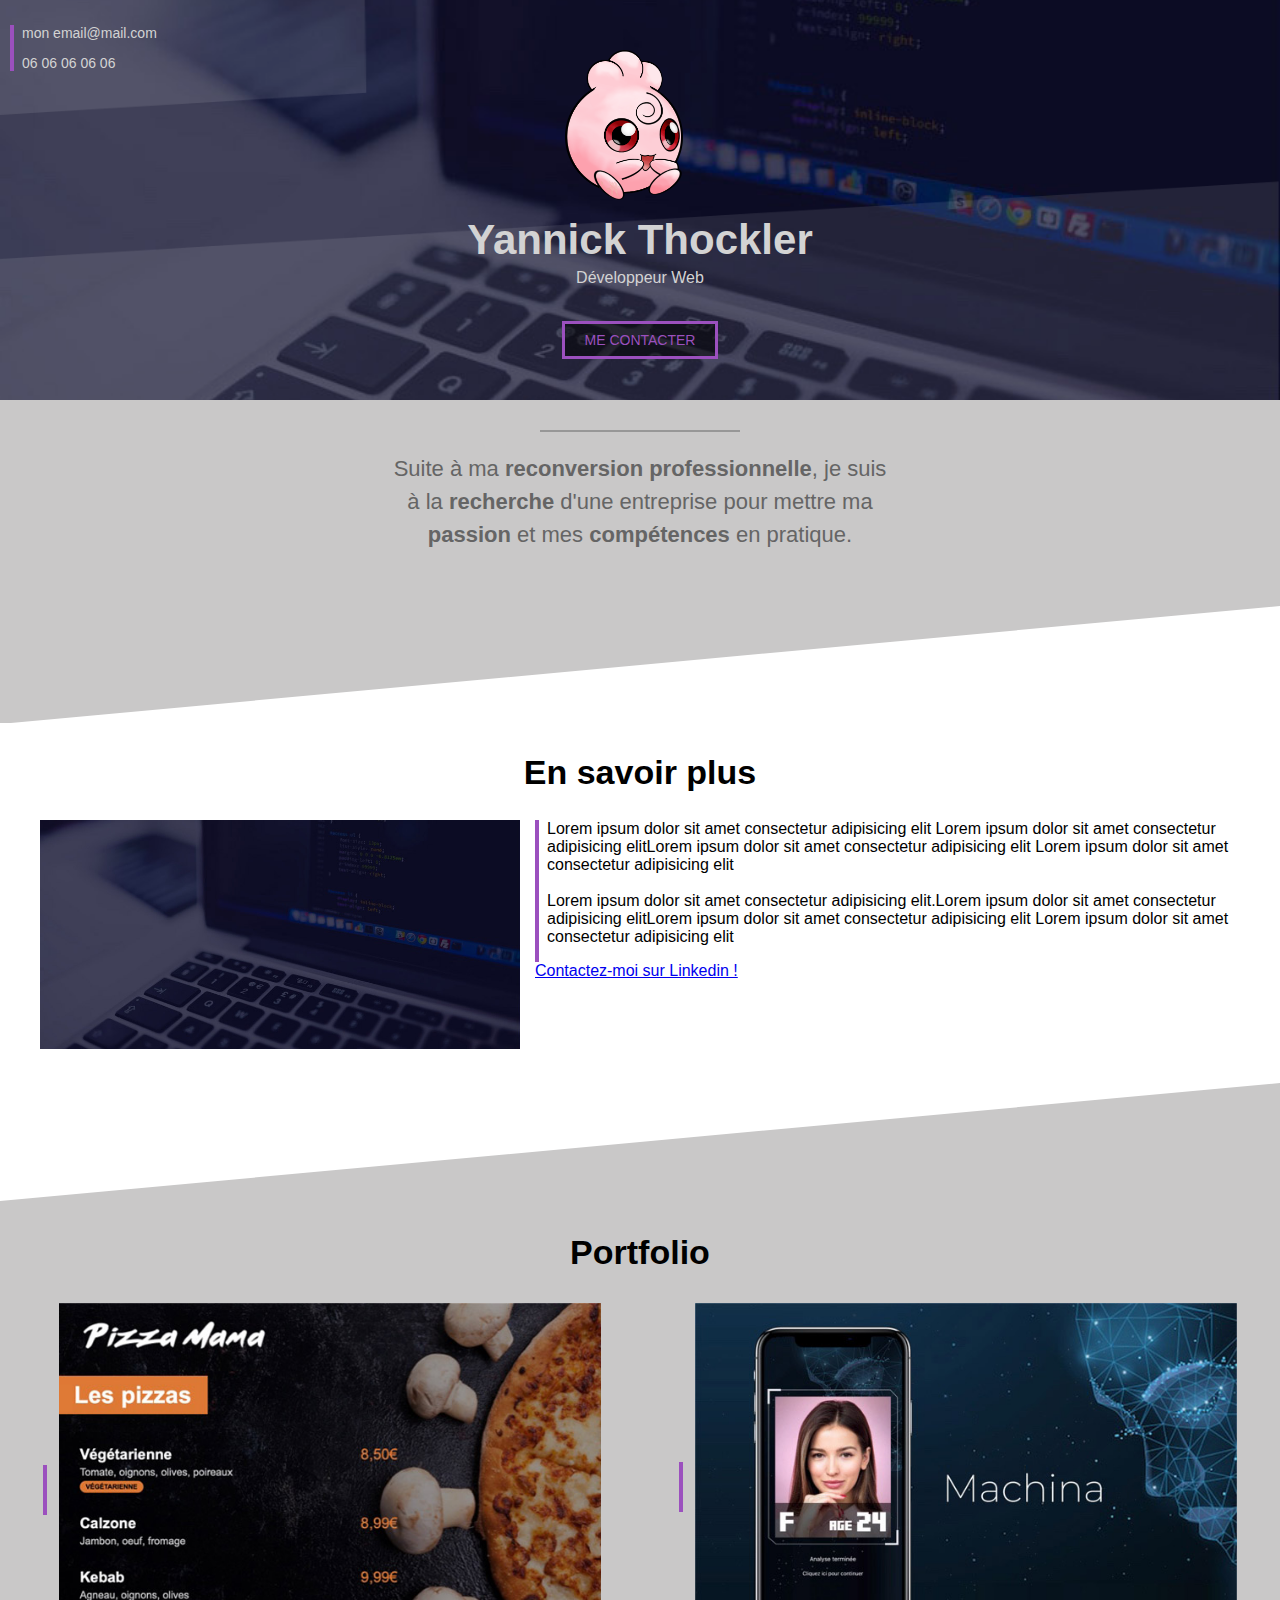
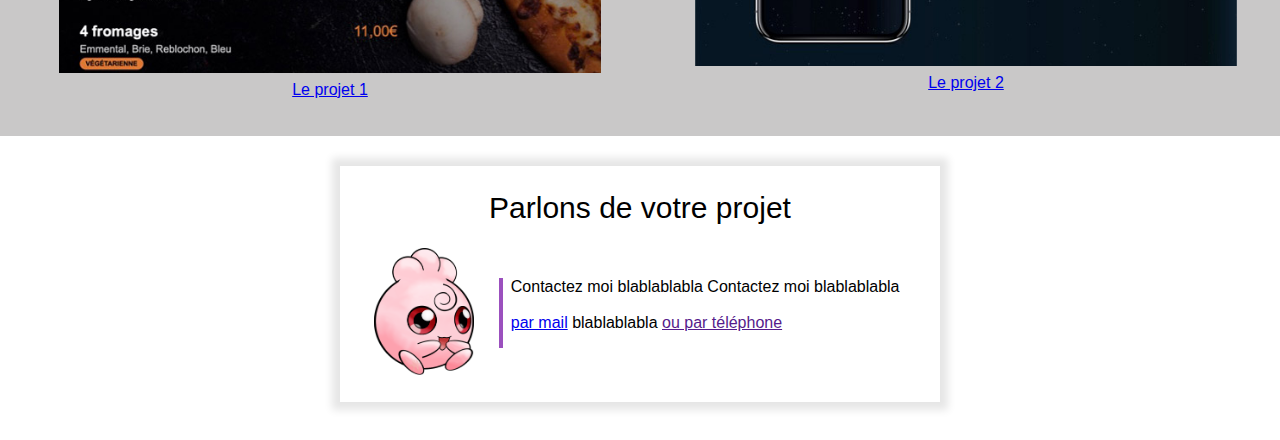
<file: index.html>
<!DOCTYPE html>
<html lang="fr">
<head>
    <meta charset="UTF-8">
    <meta http-equiv="X-UA-Compatible" content="IE=edge">
    <meta name="viewport" content="width=device-width, initial-scale=1.0">
    <link rel="stylesheet" href="style.css">
    <title>Yannick THOCKLER</title>
</head>
<body>

    <!-- COUVERTURE HEADER -->
    <div class="cover">
        <img class="cover_pdp" src="ressources/profile.png">
        <h1>Yannick Thockler</h1>
        <p>Développeur Web</p>

        <div style="text-align: center;">
            <a class="contact_button" href="mailto:yannick-thockler@cifacom.com">ME CONTACTER</a>
        </div>
        
        

        <div class="cover_contact">
            <p><a href="mailto:yannick-thockler@cifacom.com">mon email@mail.com</a></p>
            <p><a href="tel:+336060606">06 06 06 06 06</a></p>
        </div>
    </div>

    <!-- SECTION 1 GRISE PRESENTATION-->
    <div class="section section_haut">
        <div class="separateur"></div>
        <p>Suite à ma <b>reconversion professionnelle</b>, je suis à la <b>recherche</b> d'une entreprise pour mettre ma <b>passion</b> et mes <b>compétences</b> en pratique.</p>
    </div>

    <!-- SECTION 1 BLANCHE  EN SAVOIR PLUS-->
    <div class="section">
        <h2>En savoir plus</h2>
        <img class="col_contenu" src="ressources/cover.jpg">
        <div class="col_contenu float-right">
            <div class="texte_avec_trait_border_vertical">
                <p>Lorem ipsum dolor sit amet consectetur adipisicing elit Lorem ipsum dolor sit amet consectetur adipisicing elitLorem ipsum dolor sit amet consectetur adipisicing elit Lorem ipsum dolor sit amet consectetur adipisicing elit <br><br>
                    Lorem ipsum dolor sit amet consectetur adipisicing elit.Lorem ipsum dolor sit amet consectetur adipisicing elitLorem ipsum dolor sit amet consectetur adipisicing elit Lorem ipsum dolor sit amet consectetur adipisicing elit
                </p>
            </div>
            <a href="#">Contactez-moi sur Linkedin !</a>
        </div>

    </div>

    <!-- SECTION 2 GRISE  PORTFOLIO avec TABLE-->
    <div class="section section_bas">
        <h2>Portfolio</h2>
        <!-- PROJET 1 -->
        <table class="col-portfolio" style="display:inline-block">
            <tr>
                <td><div class="barre_verticale"></div></td>
                <td style="width:100%"><a href="portfolio-restau.html"><img style="width:100%" src="ressources/project1small.jpg"></a></td>
            </tr>
            <tr>
                <td></td>
                <td align="center"><a href="portfolio-restau.html">Le projet 1</a></td>
            </tr>
        </table>

        <!-- PROJET 2 -->
        <table class="float-right col-portfolio">
            <tr>
                <td><div class="barre_verticale"></div></td>
                <td><a href="portfolio-appli-mobile.html"><img style="width:100%;" src="ressources/project2small.jpg"></a></td>
            </tr>
            <tr>
                <td></td>
                <td align="center"><a href="portfolio-appli-mobile.html">Le projet 2</a></td>
            </tr>
        </table>
    </div>

    <!-- SECTION FRAME -->
    <iframe src="contact-frame.html" scrolling="no"></iframe>

</body>
</html>
</file>
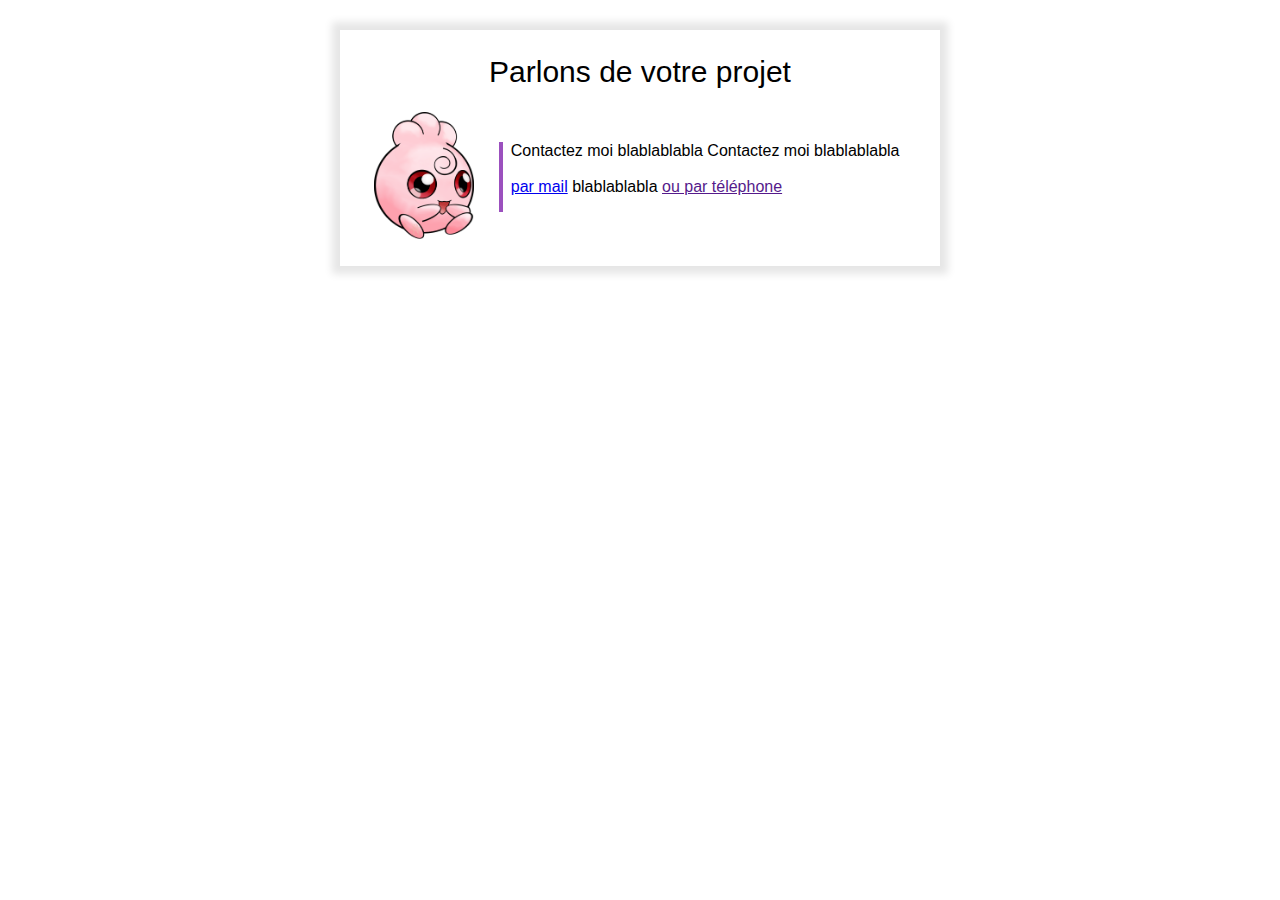
<file: contact-frame.html>
<!DOCTYPE html>
<html lang="fr">
<head>
    <meta charset="UTF-8">
    <meta http-equiv="X-UA-Compatible" content="IE=edge">
    <meta name="viewport" content="width=device-width, initial-scale=1.0">
    <link rel="stylesheet" href="style.css">
</head>
<body>
    <div class="section">
        <div class="separateur display-mobile"></div>
        <div style="margin: auto" class="frame">
            <p class="frame_title">Parlons de votre projet</p>
            <table style="width:100%">
                <tr>
                    <td valign="top" align="center"><img src="ressources/profile.png"></td>
                    <td>
                        <div class="texte_avec_trait_border_vertical" style="margin-left: 20px;">
                            <p>
                                Contactez moi blablablabla 
                                Contactez moi blablablabla 
                                <br><br>
                                <a href="#">par mail</a> blablablabla
                                <a href="">ou par téléphone</a>
                            </p>
                        </div>            
                    </td>
                </tr>
            </table>
        </div>
    </div>
</body>
</html>
</file>
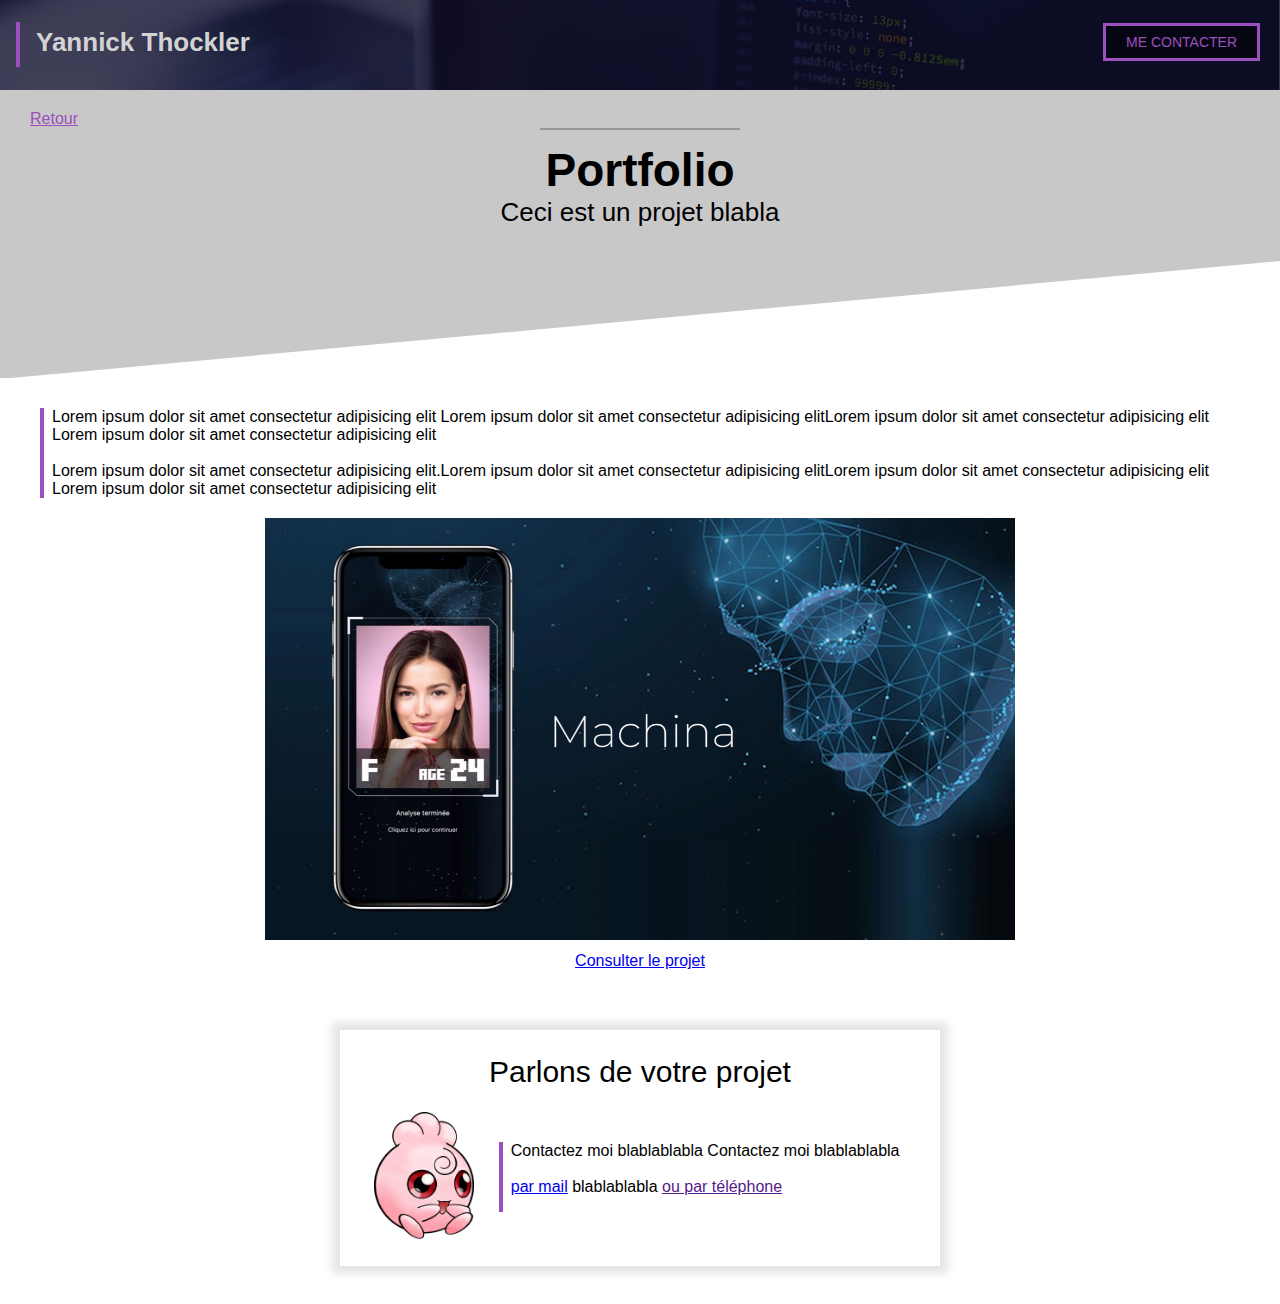
<file: portfolio-appli-mobile.html>
<!DOCTYPE html>
<html lang="fr">
<head>
    <meta charset="UTF-8">
    <meta http-equiv="X-UA-Compatible" content="IE=edge">
    <meta name="viewport" content="width=device-width, initial-scale=1.0">
    <link rel="stylesheet" href="style.css">
    <title>Appli mobile</title>
</head>
<body>
    <!-- HEADER-->
    <div class="portfolio-header">
        <div class="texte_avec_trait_border_vertical" style="margin-left: 16px; margin-top: 22px; height: 45px">
            <p class="portfolio-header-title">Yannick Thockler</p>
        </div>
        <a class="contact_button contact_button_portfolio" href="mailto:yannick-thockler@cifacom.com">ME CONTACTER</a>
    </div>

    <!-- SECTION TITRE-->
    <div class="section section_haut" style="padding-top:20px">
        <a class="portfolio_back" href="index.html">Retour</a>
        <div class="separateur"></div>
        <h1 class="portfolio">Portfolio</h1>
        <h2 class="portfolio">Ceci est un projet blabla</h2>
    </div>

    <!-- SECTION CONTENU-->
    <div class="section">
        <div class="texte_avec_trait_border_vertical">
            <p style="margin-bottom: 0;">Lorem ipsum dolor sit amet consectetur adipisicing elit Lorem ipsum dolor sit amet consectetur adipisicing elitLorem ipsum dolor sit amet consectetur adipisicing elit Lorem ipsum dolor sit amet consectetur adipisicing elit <br><br>
                Lorem ipsum dolor sit amet consectetur adipisicing elit.Lorem ipsum dolor sit amet consectetur adipisicing elitLorem ipsum dolor sit amet consectetur adipisicing elit Lorem ipsum dolor sit amet consectetur adipisicing elit
            </p>
        </div>
        <div style="text-align:center;">
            <a href="#"><img class="portfolio" src="ressources/project2.jpg"></a>
            <a style="display:block; margin-top: 8px;" href="#">Consulter le projet</a>
        </div>
    </div>

    <!-- FRAME-->
    <iframe src="contact-frame.html" scrolling="no"></iframe>
</body>
</html>
</file>
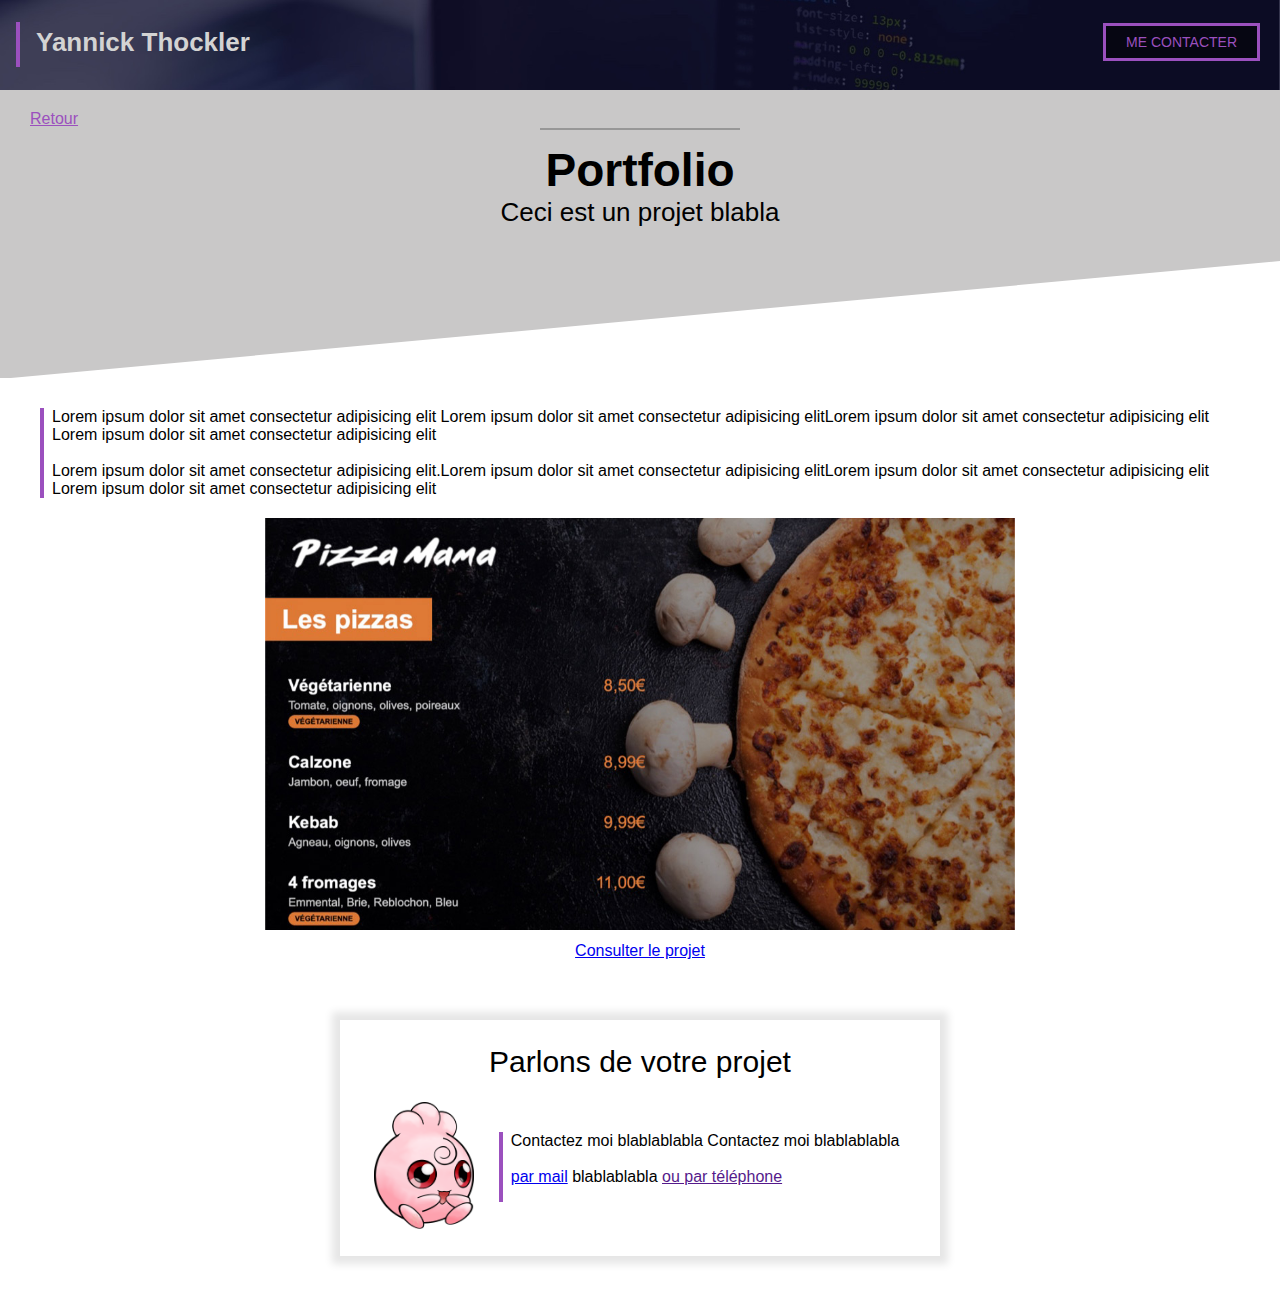
<file: portfolio-restau.html>
<!DOCTYPE html>
<html lang="fr">
<head>
    <meta charset="UTF-8">
    <meta http-equiv="X-UA-Compatible" content="IE=edge">
    <meta name="viewport" content="width=device-width, initial-scale=1.0">
    <link rel="stylesheet" href="style.css">
    <title>Mama Pizza</title>
</head>
<body>
    <!-- HEADER-->
    <div class="portfolio-header">
        <div class="texte_avec_trait_border_vertical" style="margin-left: 16px; margin-top: 22px; height: 45px">
            <p class="portfolio-header-title">Yannick Thockler</p>
        </div>
        <a class="contact_button" style="position:absolute; right:20px; top:5px" href="mailto:yannick-thockler@cifacom.com">ME CONTACTER</a>
    </div>

    <!-- SECTION TITRE-->
    <div class="section section_haut" style="padding-top:20px">
        <a class="portfolio_back" href="index.html">Retour</a>
        <div class="separateur"></div>
        <h1 class="portfolio">Portfolio</h1>
        <h2 class="portfolio">Ceci est un projet blabla</h2>
    </div>

    <!-- SECTION CONTENU-->
    <div class="section">
        <div class="texte_avec_trait_border_vertical">
            <p style="margin-bottom: 0;">Lorem ipsum dolor sit amet consectetur adipisicing elit Lorem ipsum dolor sit amet consectetur adipisicing elitLorem ipsum dolor sit amet consectetur adipisicing elit Lorem ipsum dolor sit amet consectetur adipisicing elit <br><br>
                Lorem ipsum dolor sit amet consectetur adipisicing elit.Lorem ipsum dolor sit amet consectetur adipisicing elitLorem ipsum dolor sit amet consectetur adipisicing elit Lorem ipsum dolor sit amet consectetur adipisicing elit
            </p>
        </div>
        <div style="text-align:center;">
            <a href="#"><img class="portfolio" src="ressources/project1.jpg"></a>
            <a style="display:block; margin-top: 8px;" href="#">Consulter le projet</a>
        </div>
    </div>

    <!-- FRAME-->
        <iframe src="contact-frame.html" scrolling="no"></iframe>
</body>
</html>
</file>
<file: style.css>
*{
    box-sizing: border-box;
}

:root{
    --color1: rgb(155, 80, 190);
    --colorText: lightgrey;
    --color2: #c9c8c8;
}

body{
    margin: 0;
    font-family: Arial, Helvetica, sans-serif;
}

iframe{
    width: 100%;
    border: none;
    height: 300px;
}

h1{
    color: var(--colorText);
    text-align: center;
    font-size: 42px;
    margin-top: 12px;
    margin-bottom: 0px;
}

h2{
    text-align: center;
    font-size: 34px;
    margin-top: 0px;
}

div.cover{
    background: url(ressources/cover_overlay.png) no-repeat center/100% 100%,url(ressources/cover.jpg) no-repeat center/cover;
    height: 400px;
}

div.cover p{
    color: var(--colorText);
    text-align: center;
    margin-top: 5px;
}

img.cover_pdp{
    height: 150px;
    position: relative;
    left: 50%;
    margin-left: -75px;
    margin-top: 50px;
}

div.cover_contact{
    position: absolute;
    top: 25px;
    left: 10px;
    border-left: 4px solid var(--color1);
    padding-left: 8px;
}

div.cover_contact p{
    text-align: left;
    font-size: 14px;
    margin-top: 0;
    margin-bottom: 0;
}

div.cover_contact p:first-child{
    margin-bottom: 14px;
}

div.cover_contact a{
    font-size: 14px;
    color: var(--colorText);
    text-decoration: none;
}

a.contact_button{
    color: var(--color1);
    border: 3px solid var(--color1);
    padding: 8px 20px;
    text-decoration: none;
    background-color: rgb(0, 0, 0, 0.5);
    display: inline-block;
    margin-top: 18px;
    font-size: 14px;
}

a.contact_button:hover{
    color: white;
    border: 3px solid white;
}

a.contact_button_portfolio{
    position: absolute;
    right: 20px;
    top: 5px;
}

.section{
    padding-left: 40px;
    padding-right: 40px;
    padding-top: 30px;
    padding-bottom: 30px;
    overflow: auto;
}

div.section_haut{
    background: url(ressources/triangle2white.svg) no-repeat center bottom -1px/100%;
    background-color: var(--color2);
    padding-bottom: 150px;
}

div.section_haut p{
    font-size: 22px;
    color: #656565;
    text-align: center;
    max-width: 500px;
    margin-left: auto;
    margin-right: auto;
    line-height: 1.5;
}

div.section_bas{
    background: url(ressources/triangle1white.svg) no-repeat center top/100%;
    background-color: var(--color2);
    padding-top: 150px;
}

div.separateur{
    background-color: #979797;
    height: 2px;
    width: 200px;
    position: absolute;
    left: 50%;
    margin-left: -100px;
}

img.col_contenu{
    width: 40%;
}

div.col_contenu{
    width: 60%;
    padding-left: 15px;
}

.float-right{
    float: right;
}

.img_savoir_plus{
    max-width: 200px;
}

div.texte_avec_trait_border_vertical{
    border-left: 4px solid var(--color1);
    padding-left: 8px;
    display: inline-block;
}

div.texte_avec_trait_border_vertical p{
    margin-top: 0;
}

div.barre_verticale{
    height: 50px;
    width: 4px;
    background-color: var(--color1);
    margin-right: 8px;
}

.col-portfolio{
    width: 47%;
}
/* table.col-portfolio{
    max-width: 600px;
} */

div.frame{
    max-width:50%;
    margin: 30px 50px;
    padding: 20px 30px;
    background-color: white;
    box-shadow: 0px 0px 8px 8px rgba(0, 0, 0, 0.1);
}

div.frame img{
    width: 100px;
}
p.frame_title{
    font-size: 30px;
    margin-top: 5px;
    margin-bottom: 20px;
    text-align: center;
}


/* PORTFOLIO */
.portfolio-header{
    height: 90px;
    background: url(ressources/header.jpg) no-repeat center/cover;
    position: relative;
}

.portfolio-header-title{
    font-size: 26px;
    font-weight: bold;
    color: var( --colorText);
    padding-top: 5px;
    padding-left: 8px;
    display:block;
}

h1.portfolio{
    font-size: 46px;
    color: black;
    margin-top: 15px;
}

h2.portfolio{
    font-size: 26px;
    color: black;
    font-weight: normal;
    margin-bottom: 0;
}

a.portfolio_back{
    color: var( --color1);
    margin-left: -10px;
}

img.portfolio{
    width: 70%;
    max-width: 750px;
    margin-top: 20px;
}

.display-mobile{
    display: none;
}

/* Responsive : mobile */
@media only screen and (max-width: 767px){
    img.cover_pdp{
        height: 100px;
        margin-top: 75px;
        margin-left: -45px;
    }
    
    h1{
        font-size: 38px;
        margin-top: 6px;
        margin-bottom: 0px;
    }
    
    div.cover p{
        margin-top: 2px;
    }

    .section{
        padding-left: 20px;
        padding-right: 20px;
    }
    
    div.section_haut{
        background-color: var(--color2);
        padding-bottom: 40px;
    }

    h2{
        font-size: 30px;
    }

    img.col_contenu{
        width: 100%;
    }
    
    div.col_contenu{
        width: 100%;
        padding-left: 0;
        margin-top: 20px;
    }

    .col-portfolio{
        width: 100%;
        margin-bottom: 20px;
    }

    div.frame{
        max-width:100%;
        margin: 0 0;
        padding: 0 0;
        box-shadow: none;
    }
    
    div.frame img{
        width: 70px;
    }

    iframe{
        height: 250px;
    }

    .portfolio-header-title{
        font-size: 16px;
        padding-top: 10px;
        padding-left: 4px;
    }

    a.contact_button{
        padding: 7px 15px;
        margin-top: 22px;
        font-size: 12px;
    }

    a.contact_button_portfolio{
        right: 12px;
    }

    h1.portfolio{
        font-size: 40px;
    }
    
    h2.portfolio{
        font-size: 20px;
    }

    img.portfolio{
        width: 100%;
    }
    
    .display-mobile{
        display: block;
    }
}
</file>
